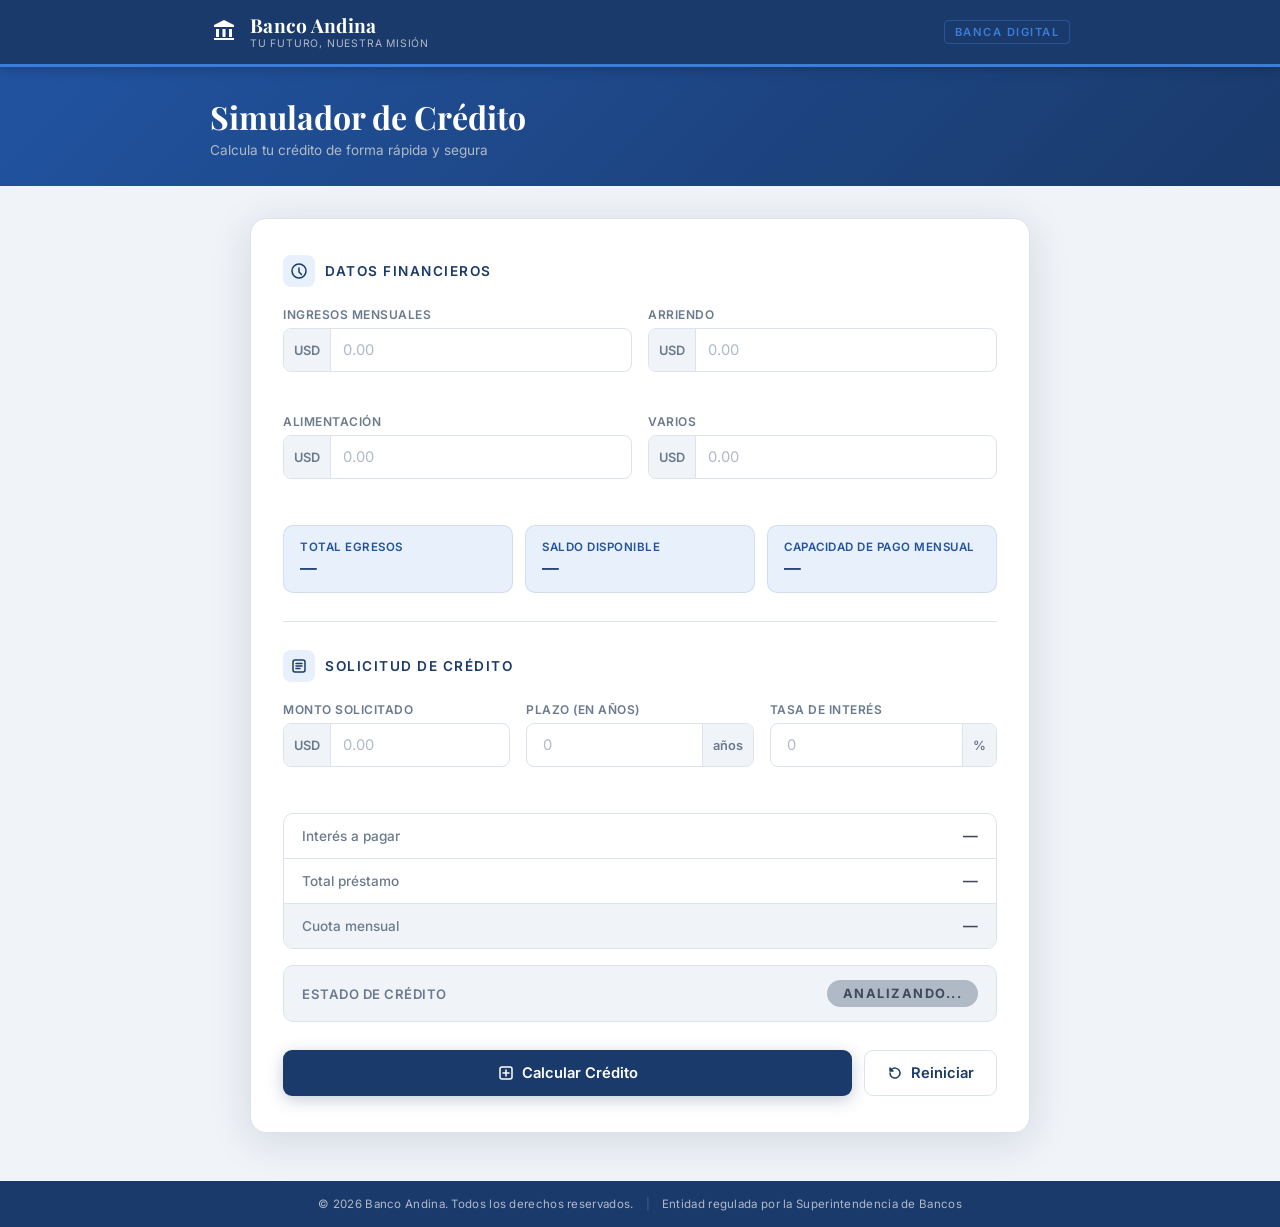
<file: index.html>
<!DOCTYPE html>
<html lang="es">

<head>
  <meta charset="UTF-8">
  <meta name="viewport" content="width=device-width, initial-scale=1.0">
  <title>Simulador de Crédito — Banco Andina</title>
  <link rel="stylesheet" href="simulador.css">
  <link rel="preconnect" href="https://fonts.googleapis.com">
  <link
    href="https://fonts.googleapis.com/css2?family=Playfair+Display:wght@600;700&family=Inter:wght@400;500;600&display=swap"
    rel="stylesheet">
  <script src="funciones.js"></script>
  <script src="simulador.js"></script>
</head>

<body>

  <!-- NAVBAR -->
  <header class="navbar">
    <div class="navbar-inner">
      <div class="logo">
        <div class="logo-icono">
          <svg width="28" height="28" viewBox="0 0 28 28" fill="none" xmlns="http://www.w3.org/2000/svg">
            <rect width="28" height="28" rx="6" fill="#1a3a6b" />
            <path d="M14 4L24 9V11H4V9L14 4Z" fill="white" />
            <rect x="6" y="13" width="3" height="8" fill="white" />
            <rect x="12.5" y="13" width="3" height="8" fill="white" />
            <rect x="19" y="13" width="3" height="8" fill="white" />
            <rect x="4" y="22" width="20" height="2" fill="white" />
          </svg>
        </div>
        <div class="logo-texto">
          <span class="logo-nombre">Banco Andina</span>
          <span class="logo-slogan">Tu futuro, nuestra misión</span>
        </div>
      </div>
      <div class="navbar-tag">Banca Digital</div>
    </div>
  </header>

  <!-- HERO STRIP -->
  <div class="hero-strip">
    <div class="hero-inner">
      <span class="hero-titulo">Simulador de Crédito</span>
      <span class="hero-desc">Calcula tu crédito de forma rápida y segura</span>
    </div>
  </div>

  <!-- CONTENIDO PRINCIPAL -->
  <main class="main">
    <div class="container">

      <!-- SECCIÓN 1: DATOS FINANCIEROS -->
      <section class="seccion">
        <div class="seccion-header">
          <div class="seccion-icono">
            <svg width="16" height="16" viewBox="0 0 16 16" fill="none">
              <circle cx="8" cy="8" r="7" stroke="#1a3a6b" stroke-width="1.5" />
              <path d="M8 5v4l2.5 2.5" stroke="#1a3a6b" stroke-width="1.5" stroke-linecap="round" />
            </svg>
          </div>
          <h2>Datos Financieros</h2>
        </div>

        <div class="campo-grupo">
          <div class="campo">
            <label for="txtIngresos">Ingresos Mensuales</label>
            <div class="input-wrap">
              <span class="input-prefix">USD</span>
              <input type="text" id="txtIngresos" placeholder="0.00">
            </div>
            <span class="error-msg" id="errIngresos"></span>
          </div>

          <!-- <div class="campo">
            <label for="txtEgresos">Egresos Mensuales</label>
            <div class="input-wrap">
              <span class="input-prefix">USD</span>
              <input type="text" id="txtEgresos" placeholder="0.00">
            </div>
            <span class="error-msg" id="errEgresos"></span>
          </div>
        </div> -->

          <div class="campo">
            <label for="txtArriendo">Arriendo</label>
            <div class="input-wrap">
              <span class="input-prefix">USD</span>
              <input type="text" id="txtArriendo" placeholder="0.00">
            </div>
            <span class="error-msg" id="errArriendo"></span>
          </div>

          <div class="campo">
            <label for="txtAlimentacion">Alimentación</label>
            <div class="input-wrap">
              <span class="input-prefix">USD</span>
              <input type="text" id="txtAlimentacion" placeholder="0.00">
            </div>
            <span class="error-msg" id="errAlimentacion"></span>
          </div>

          <div class="campo">
            <label for="txtVarios">Varios</label>
            <div class="input-wrap">
              <span class="input-prefix">USD</span>
              <input type="text" id="txtVarios" placeholder="0.00">
            </div>
            <span class="error-msg" id="errVarios"></span>
          </div>
      </section>
      <div class="resultado-grid">
        <div class="resultado-card">
          <span class="resultado-label">Total Egresos</span>
          <span class="resultado-valor" id="spnEgresos">—</span>
        </div>
        <div class="resultado-card">
          <span class="resultado-label">Saldo Disponible</span>
          <span class="resultado-valor" id="spnDisponible">—</span>
        </div>
        <div class="resultado-card">
          <span class="resultado-label">Capacidad de Pago Mensual</span>
          <span class="resultado-valor" id="spnCapacidadPago">—</span>
        </div>
      </div>

      <div class="separador"></div>

      <!-- SECCIÓN 2: SOLICITUD -->
      <section class="seccion">
        <div class="seccion-header">
          <div class="seccion-icono">
            <svg width="16" height="16" viewBox="0 0 16 16" fill="none">
              <rect x="2" y="2" width="12" height="12" rx="2" stroke="#1a3a6b" stroke-width="1.5" />
              <path d="M5 8h6M5 5.5h6M5 10.5h4" stroke="#1a3a6b" stroke-width="1.5" stroke-linecap="round" />
            </svg>
          </div>
          <h2>Solicitud de Crédito</h2>
        </div>

        <div class="campo-grupo tres-col">
          <div class="campo">
            <label for="txtMonto">Monto Solicitado</label>
            <div class="input-wrap">
              <span class="input-prefix">USD</span>
              <input type="text" id="txtMonto" placeholder="0.00">
            </div>
            <span class="error-msg" id="errMonto"></span>
          </div>
          <div class="campo">
            <label for="txtPlazo">Plazo (en años)</label>
            <div class="input-wrap">
              <input type="text" id="txtPlazo" placeholder="0" style="padding-left:16px">
              <span class="input-suffix">años</span>
            </div>
            <span class="error-msg" id="errPlazo"></span>
          </div>
          <div class="campo">
            <label for="txtTasaInteres">Tasa de Interés</label>
            <div class="input-wrap">
              <input type="text" id="txtTasaInteres" placeholder="0" style="padding-left:16px">
              <span class="input-suffix">%</span>
            </div>
            <span class="error-msg" id="errTasaInteres"></span>
          </div>
        </div>

        <!-- RESULTADOS -->
        <div class="tabla-resultados">
          <div class="tabla-fila">
            <span class="tabla-label">Interés a pagar</span>
            <span class="tabla-valor" id="spnInteresPagar">—</span>
          </div>
          <div class="tabla-fila">
            <span class="tabla-label">Total préstamo</span>
            <span class="tabla-valor" id="spnTotalPrestamo">—</span>
          </div>
          <div class="tabla-fila">
            <span class="tabla-label">Cuota mensual</span>
            <span class="tabla-valor" id="spnCuotaMensual">—</span>
          </div>
        </div>

        <!-- ESTADO CRÉDITO -->
        <div class="estado-wrap">
          <span class="estado-label">Estado de crédito</span>
          <span class="estado-credito" id="spnEstadoCredito">ANALIZANDO...</span>
        </div>
      </section>

      <!-- BOTONES -->
      <div class="buttons">
        <button onclick="calculate()" id="btnCalcularCredito" class="btn-primario">
          <svg width="16" height="16" viewBox="0 0 16 16" fill="none">
            <rect x="2" y="2" width="12" height="12" rx="2" stroke="white" stroke-width="1.5" />
            <path d="M5 8h6M8 5v6" stroke="white" stroke-width="1.5" stroke-linecap="round" />
          </svg>
          Calcular Crédito
        </button>
        <button onclick="restart()" id="btnReiniciar" class="btn-secundario">
          <svg width="16" height="16" viewBox="0 0 16 16" fill="none">
            <path d="M3 8a5 5 0 1 0 1.5-3.5L3 3v3h3L4.5 4.5" stroke="#1a3a6b" stroke-width="1.5" stroke-linecap="round"
              stroke-linejoin="round" />
          </svg>
          Reiniciar
        </button>
      </div>

    </div>
  </main>

  <!-- FOOTER -->
  <footer class="footer">
    <span>© 2026 Banco Andina. Todos los derechos reservados.</span>
    <span class="footer-sep">|</span>
    <span>Entidad regulada por la Superintendencia de Bancos</span>
  </footer>

</body>

</html>
</file>
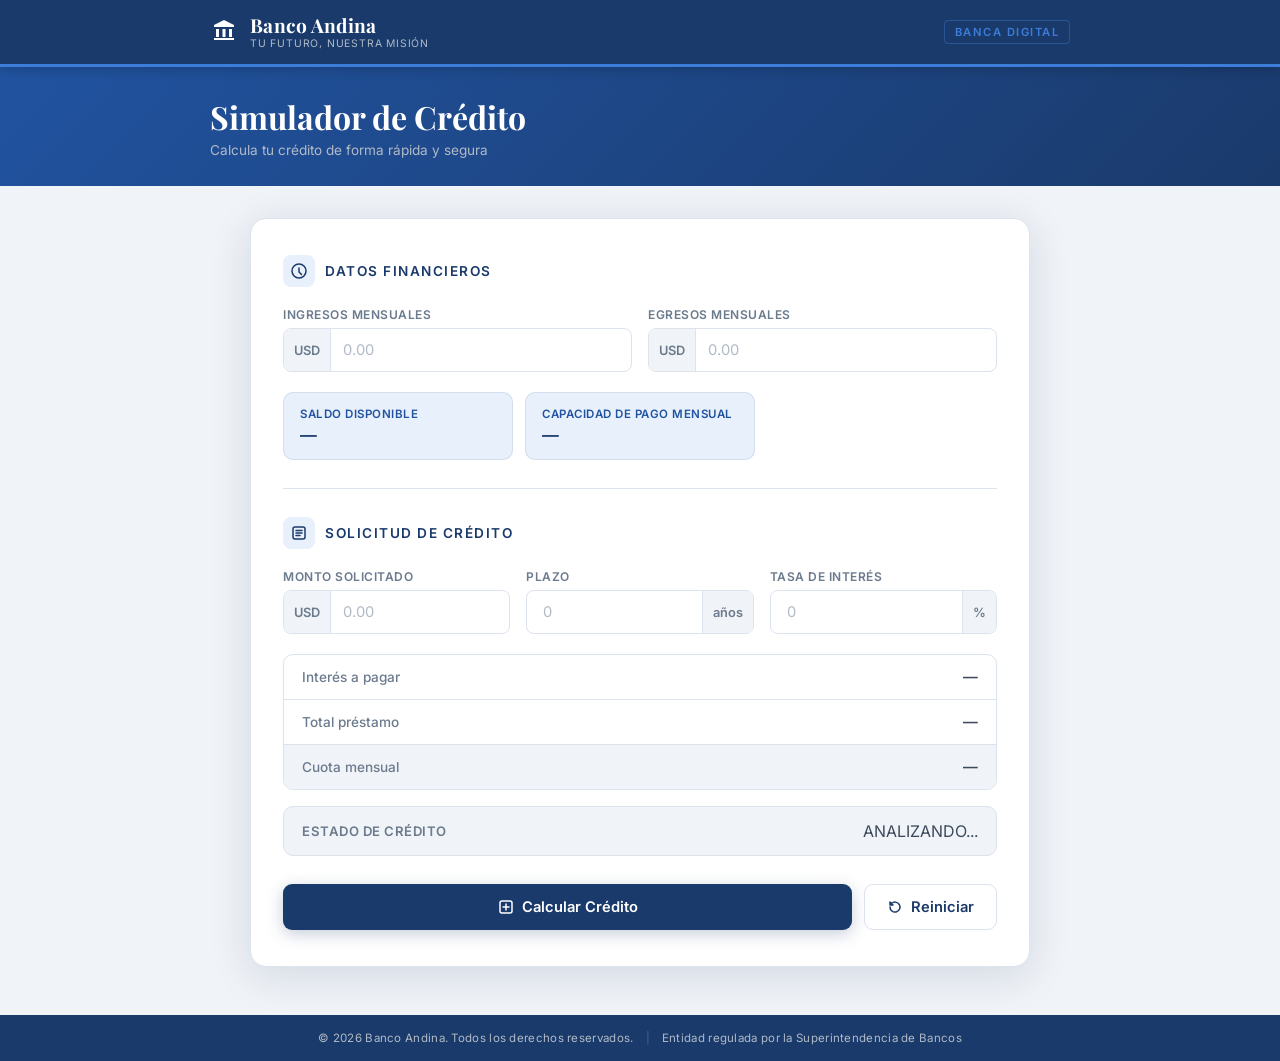
<file: simulador.html>
<!DOCTYPE html>
<html lang="es">

<head>
  <meta charset="UTF-8">
  <meta name="viewport" content="width=device-width, initial-scale=1.0">
  <title>Simulador de Crédito — Banco Andina</title>
  <link rel="stylesheet" href="simulador.css">
  <link rel="preconnect" href="https://fonts.googleapis.com">
  <link
    href="https://fonts.googleapis.com/css2?family=Playfair+Display:wght@600;700&family=Inter:wght@400;500;600&display=swap"
    rel="stylesheet">
  <script src="funciones.js"></script>
  <script src="simulador.js"></script>
</head>

<body>

  <!-- NAVBAR -->
  <header class="navbar">
    <div class="navbar-inner">
      <div class="logo">
        <div class="logo-icono">
          <svg width="28" height="28" viewBox="0 0 28 28" fill="none" xmlns="http://www.w3.org/2000/svg">
            <rect width="28" height="28" rx="6" fill="#1a3a6b" />
            <path d="M14 4L24 9V11H4V9L14 4Z" fill="white" />
            <rect x="6" y="13" width="3" height="8" fill="white" />
            <rect x="12.5" y="13" width="3" height="8" fill="white" />
            <rect x="19" y="13" width="3" height="8" fill="white" />
            <rect x="4" y="22" width="20" height="2" fill="white" />
          </svg>
        </div>
        <div class="logo-texto">
          <span class="logo-nombre">Banco Andina</span>
          <span class="logo-slogan">Tu futuro, nuestra misión</span>
        </div>
      </div>
      <div class="navbar-tag">Banca Digital</div>
    </div>
  </header>

  <!-- HERO STRIP -->
  <div class="hero-strip">
    <div class="hero-inner">
      <span class="hero-titulo">Simulador de Crédito</span>
      <span class="hero-desc">Calcula tu crédito de forma rápida y segura</span>
    </div>
  </div>

  <!-- CONTENIDO PRINCIPAL -->
  <main class="main">
    <div class="container">

      <!-- SECCIÓN 1: DATOS FINANCIEROS -->
      <section class="seccion">
        <div class="seccion-header">
          <div class="seccion-icono">
            <svg width="16" height="16" viewBox="0 0 16 16" fill="none">
              <circle cx="8" cy="8" r="7" stroke="#1a3a6b" stroke-width="1.5" />
              <path d="M8 5v4l2.5 2.5" stroke="#1a3a6b" stroke-width="1.5" stroke-linecap="round" />
            </svg>
          </div>
          <h2>Datos Financieros</h2>
        </div>

        <div class="campo-grupo">
          <div class="campo">
            <label for="txtIngresos">Ingresos Mensuales</label>
            <div class="input-wrap">
              <span class="input-prefix">USD</span>
              <input type="text" id="txtIngresos" placeholder="0.00">
            </div>
          </div>
          <div class="campo">
            <label for="txtEgresos">Egresos Mensuales</label>
            <div class="input-wrap">
              <span class="input-prefix">USD</span>
              <input type="text" id="txtEgresos" placeholder="0.00">
            </div>
          </div>
        </div>

        <div class="resultado-grid">
          <div class="resultado-card">
            <span class="resultado-label">Saldo Disponible</span>
            <span class="resultado-valor" id="spnDisponible">—</span>
          </div>
          <div class="resultado-card">
            <span class="resultado-label">Capacidad de Pago Mensual</span>
            <span class="resultado-valor" id="spnCapacidadPago">—</span>
          </div>
        </div>
      </section>

      <div class="separador"></div>

      <!-- SECCIÓN 2: SOLICITUD -->
      <section class="seccion">
        <div class="seccion-header">
          <div class="seccion-icono">
            <svg width="16" height="16" viewBox="0 0 16 16" fill="none">
              <rect x="2" y="2" width="12" height="12" rx="2" stroke="#1a3a6b" stroke-width="1.5" />
              <path d="M5 8h6M5 5.5h6M5 10.5h4" stroke="#1a3a6b" stroke-width="1.5" stroke-linecap="round" />
            </svg>
          </div>
          <h2>Solicitud de Crédito</h2>
        </div>

        <div class="campo-grupo tres-col">
          <div class="campo">
            <label for="txtMonto">Monto Solicitado</label>
            <div class="input-wrap">
              <span class="input-prefix">USD</span>
              <input type="text" id="txtMonto" placeholder="0.00">
            </div>
          </div>
          <div class="campo">
            <label for="txtPlazo">Plazo</label>
            <div class="input-wrap">
              <input type="text" id="txtPlazo" placeholder="0" style="padding-left:16px">
              <span class="input-suffix">años</span>
            </div>
          </div>
          <div class="campo">
            <label for="txtTasaInteres">Tasa de Interés</label>
            <div class="input-wrap">
              <input type="text" id="txtTasaInteres" placeholder="0" style="padding-left:16px">
              <span class="input-suffix">%</span>
            </div>
          </div>
        </div>

        <!-- RESULTADOS -->
        <div class="tabla-resultados">
          <div class="tabla-fila">
            <span class="tabla-label">Interés a pagar</span>
            <span class="tabla-valor" id="spnInteresPagar">—</span>
          </div>
          <div class="tabla-fila">
            <span class="tabla-label">Total préstamo</span>
            <span class="tabla-valor" id="spnTotalPrestamo">—</span>
          </div>
          <div class="tabla-fila">
            <span class="tabla-label">Cuota mensual</span>
            <span class="tabla-valor" id="spnCuotaMensual">—</span>
          </div>
        </div>

        <!-- ESTADO CRÉDITO -->
        <div class="estado-wrap">
          <span class="estado-label">Estado de crédito</span>
          <span class="estado-badge" id="spnEstadoCredito">ANALIZANDO...</span>
        </div>
      </section>

      <!-- BOTONES -->
      <div class="buttons">
        <button onclick="calculate()" id="btnCalcularCredito" class="btn-primario">
          <svg width="16" height="16" viewBox="0 0 16 16" fill="none">
            <rect x="2" y="2" width="12" height="12" rx="2" stroke="white" stroke-width="1.5" />
            <path d="M5 8h6M8 5v6" stroke="white" stroke-width="1.5" stroke-linecap="round" />
          </svg>
          Calcular Crédito
        </button>
        <button id="btnReiniciar" class="btn-secundario">
          <svg width="16" height="16" viewBox="0 0 16 16" fill="none">
            <path d="M3 8a5 5 0 1 0 1.5-3.5L3 3v3h3L4.5 4.5" stroke="#1a3a6b" stroke-width="1.5" stroke-linecap="round"
              stroke-linejoin="round" />
          </svg>
          Reiniciar
        </button>
      </div>

    </div>
  </main>

  <!-- FOOTER -->
  <footer class="footer">
    <span>© 2026 Banco Andina. Todos los derechos reservados.</span>
    <span class="footer-sep">|</span>
    <span>Entidad regulada por la Superintendencia de Bancos</span>
  </footer>

</body>

</html>
</file>
<file: simulador.css>
@import url('https://fonts.googleapis.com/css2?family=Playfair+Display:wght@600;700&family=Inter:wght@400;500;600&display=swap');

:root {
  --azul-oscuro:   #1a3a6b;
  --azul-medio:    #2153a0;
  --azul-claro:    #3b7dd8;
  --azul-suave:    #e8f0fb;
  --plomo-oscuro:  #3d4a5c;
  --plomo-medio:   #6b7a8d;
  --plomo-claro:   #b0bac6;
  --plomo-suave:   #f0f3f7;
  --blanco:        #ffffff;
  --borde:         #dce3ed;
  --verde:         #0e7f4f;
  --verde-bg:      #e6f6ee;
  --rojo:          #b91c1c;
  --rojo-bg:       #fde8e8;
  --sombra:        0 4px 24px rgba(26,58,107,0.10);
  --sombra-lg:     0 8px 40px rgba(26,58,107,0.14);
}

*, *::before, *::after {
  box-sizing: border-box;
  margin: 0;
  padding: 0;
}

html { font-size: 16px; }

body {
  font-family: 'Inter', sans-serif;
  background-color: var(--plomo-suave);
  color: var(--plomo-oscuro);
  min-height: 100vh;
  display: flex;
  flex-direction: column;
}

/* ── NAVBAR ── */
.navbar {
  background: var(--azul-oscuro);
  border-bottom: 3px solid var(--azul-claro);
  padding: 0 24px;
  position: sticky;
  top: 0;
  z-index: 100;
  box-shadow: 0 2px 12px rgba(0,0,0,0.2);
}

.navbar-inner {
  max-width: 860px;
  margin: 0 auto;
  height: 64px;
  display: flex;
  align-items: center;
  justify-content: space-between;
}

.logo {
  display: flex;
  align-items: center;
  gap: 12px;
}

.logo-icono {
  flex-shrink: 0;
}

.logo-texto {
  display: flex;
  flex-direction: column;
}

.logo-nombre {
  font-family: 'Playfair Display', serif;
  font-size: 1.2rem;
  font-weight: 700;
  color: var(--blanco);
  letter-spacing: 0.3px;
  line-height: 1.2;
}

.logo-slogan {
  font-size: 0.65rem;
  color: var(--plomo-claro);
  letter-spacing: 0.8px;
  text-transform: uppercase;
}

.navbar-tag {
  font-size: 0.7rem;
  font-weight: 600;
  letter-spacing: 1.5px;
  text-transform: uppercase;
  color: var(--azul-claro);
  border: 1px solid rgba(59,125,216,0.4);
  border-radius: 4px;
  padding: 4px 10px;
}

/* ── HERO STRIP ── */
.hero-strip {
  background: linear-gradient(135deg, var(--azul-medio) 0%, var(--azul-oscuro) 100%);
  padding: 28px 24px;
}

.hero-inner {
  max-width: 860px;
  margin: 0 auto;
  display: flex;
  flex-direction: column;
  gap: 4px;
}

.hero-titulo {
  font-family: 'Playfair Display', serif;
  font-size: clamp(1.4rem, 4vw, 2rem);
  font-weight: 700;
  color: var(--blanco);
}

.hero-desc {
  font-size: 0.85rem;
  color: var(--plomo-claro);
}

/* ── MAIN ── */
.main {
  flex: 1;
  padding: 32px 16px 48px;
}

.container {
  background: var(--blanco);
  border: 1px solid var(--borde);
  border-radius: 16px;
  padding: 36px 32px;
  max-width: 780px;
  margin: 0 auto;
  box-shadow: var(--sombra-lg);
}

/* ── SECCIONES ── */
.seccion {
  margin-bottom: 8px;
}

.seccion-header {
  display: flex;
  align-items: center;
  gap: 10px;
  margin-bottom: 20px;
}

.seccion-icono {
  width: 32px;
  height: 32px;
  background: var(--azul-suave);
  border-radius: 8px;
  display: flex;
  align-items: center;
  justify-content: center;
  flex-shrink: 0;
}

h2 {
  font-family: 'Inter', sans-serif;
  font-size: 0.85rem;
  font-weight: 600;
  color: var(--azul-oscuro);
  letter-spacing: 1.5px;
  text-transform: uppercase;
}

.separador {
  height: 1px;
  background: var(--borde);
  margin: 28px 0;
}

/* ── CAMPOS ── */
.campo-grupo {
  display: grid;
  grid-template-columns: 1fr 1fr;
  gap: 16px;
  margin-bottom: 20px;
}

.campo-grupo.tres-col {
  grid-template-columns: 1fr 1fr 1fr;
}

.campo {
  display: flex;
  flex-direction: column;
  gap: 6px;
}

label {
  font-size: 0.75rem;
  font-weight: 600;
  color: var(--plomo-medio);
  letter-spacing: 0.5px;
  text-transform: uppercase;
}

.input-wrap {
  display: flex;
  align-items: center;
  border: 1.5px solid var(--borde);
  border-radius: 8px;
  overflow: hidden;
  transition: border-color 0.2s, box-shadow 0.2s;
  background: var(--blanco);
}

.input-wrap:focus-within {
  border-color: var(--azul-claro);
  box-shadow: 0 0 0 3px rgba(59,125,216,0.12);
}

.input-prefix, .input-suffix {
  padding: 0 10px;
  font-size: 0.8rem;
  font-weight: 600;
  color: var(--plomo-medio);
  background: var(--plomo-suave);
  height: 42px;
  display: flex;
  align-items: center;
  border-right: 1px solid var(--borde);
  white-space: nowrap;
  flex-shrink: 0;
}

.input-suffix {
  border-right: none;
  border-left: 1px solid var(--borde);
}

input {
  flex: 1;
  border: none;
  outline: none;
  padding: 0 12px;
  height: 42px;
  font-family: 'Inter', sans-serif;
  font-size: 0.92rem;
  color: var(--plomo-oscuro);
  background: transparent;
  width: 100%;
  min-width: 0;
}

input::placeholder {
  color: var(--plomo-claro);
}

/* ── RESULTADO CARDS ── */
.resultado-grid {
  display: grid;
  grid-template-columns: repeat(3, 1fr);
  gap: 12px;
  width: 100%;
  margin-top: 8px;
}

.resultado-card {
  background: var(--azul-suave);
  border: 1px solid rgba(26,58,107,0.1);
  border-radius: 10px;
  padding: 14px 16px;
  display: flex;
  flex-direction: column;
  gap: 4px;
}

.resultado-label {
  font-size: 0.72rem;
  font-weight: 600;
  color: var(--azul-medio);
  text-transform: uppercase;
  letter-spacing: 0.5px;
}

.resultado-valor {
  font-size: 1.05rem;
  font-weight: 600;
  color: var(--azul-oscuro);
}

/* ── TABLA RESULTADOS ── */
.tabla-resultados {
  border: 1px solid var(--borde);
  border-radius: 10px;
  overflow: hidden;
  margin-bottom: 16px;
}

.tabla-fila {
  display: flex;
  justify-content: space-between;
  align-items: center;
  padding: 13px 18px;
  border-bottom: 1px solid var(--borde);
}

.tabla-fila:last-child {
  border-bottom: none;
  background: var(--plomo-suave);
}

.tabla-label {
  font-size: 0.85rem;
  color: var(--plomo-medio);
  font-weight: 500;
}

.tabla-valor {
  font-size: 0.92rem;
  font-weight: 600;
  color: var(--plomo-oscuro);
}

/* ── ESTADO CRÉDITO ── */
.estado-wrap {
  display: flex;
  align-items: center;
  justify-content: space-between;
  background: var(--plomo-suave);
  border: 1px solid var(--borde);
  border-radius: 10px;
  padding: 14px 18px;
  margin-bottom: 28px;
}

.estado-label {
  font-size: 0.82rem;
  font-weight: 600;
  color: var(--plomo-medio);
  text-transform: uppercase;
  letter-spacing: 0.5px;
}

.estado-credito {
  font-size: 0.8rem;
  font-weight: 700;
  letter-spacing: 1.5px;
  padding: 6px 16px;
  border-radius: 20px;
  background: var(--plomo-claro);
  color: var(--plomo-oscuro);
  transition: background 0.3s, color 0.3s;
}

/* Estados dinámicos — aplícalos desde JS si quieres */
.estado-credito.aprobado {
  background: var(--verde-bg);
  color: var(--verde);
}

.estado-credito.rechazado {
  background: var(--rojo-bg);
  color: var(--rojo);
}

/* ── BOTONES ── */
.buttons {
  display: flex;
  gap: 12px;
}

.btn-primario {
  flex: 1;
  display: flex;
  align-items: center;
  justify-content: center;
  gap: 8px;
  padding: 13px 20px;
  background: var(--azul-oscuro);
  color: var(--blanco);
  border: none;
  border-radius: 9px;
  font-family: 'Inter', sans-serif;
  font-size: 0.92rem;
  font-weight: 600;
  cursor: pointer;
  transition: background 0.2s, transform 0.1s, box-shadow 0.2s;
  box-shadow: 0 4px 16px rgba(26,58,107,0.25);
}

.btn-primario:hover {
  background: var(--azul-medio);
  box-shadow: 0 6px 20px rgba(26,58,107,0.35);
  transform: translateY(-1px);
}

.btn-primario:active {
  transform: translateY(1px);
}

.btn-secundario {
  display: flex;
  align-items: center;
  justify-content: center;
  gap: 8px;
  padding: 13px 22px;
  background: var(--blanco);
  color: var(--azul-oscuro);
  border: 1.5px solid var(--borde);
  border-radius: 9px;
  font-family: 'Inter', sans-serif;
  font-size: 0.92rem;
  font-weight: 600;
  cursor: pointer;
  transition: background 0.2s, border-color 0.2s;
}

.btn-secundario:hover {
  background: var(--azul-suave);
  border-color: var(--azul-claro);
}

/* ── FOOTER ── */
.footer {
  background: var(--azul-oscuro);
  color: var(--plomo-claro);
  text-align: center;
  padding: 16px 24px;
  font-size: 0.72rem;
  letter-spacing: 0.3px;
  display: flex;
  justify-content: center;
  align-items: center;
  gap: 12px;
  flex-wrap: wrap;
}

.footer-sep {
  opacity: 0.3;
}

/* ── RESPONSIVE ── */
@media (max-width: 640px) {
  .container {
    padding: 24px 18px;
    border-radius: 12px;
  }

  .campo-grupo,
  .campo-grupo.tres-col {
    grid-template-columns: 1fr;
  }

  .resultado-grid {
    grid-template-columns: 1fr;
  }

  .buttons {
    flex-direction: column;
  }

  .btn-secundario {
    width: 100%;
  }

  .navbar-tag {
    display: none;
  }

  .logo-slogan {
    display: none;
  }

  .estado-wrap {
    flex-direction: column;
    align-items: flex-start;
    gap: 10px;
  }
}

@media (max-width: 400px) {
  .hero-strip {
    padding: 20px 16px;
  }

  .navbar {
    padding: 0 16px;
  }
}

.error-msg {
  display: block;
  color: red;
  font-style: italic;
  font-weight: bold;
  font-size: 0.78rem;
  margin-top: 4px;
  min-height: 1rem;
}
</file>
